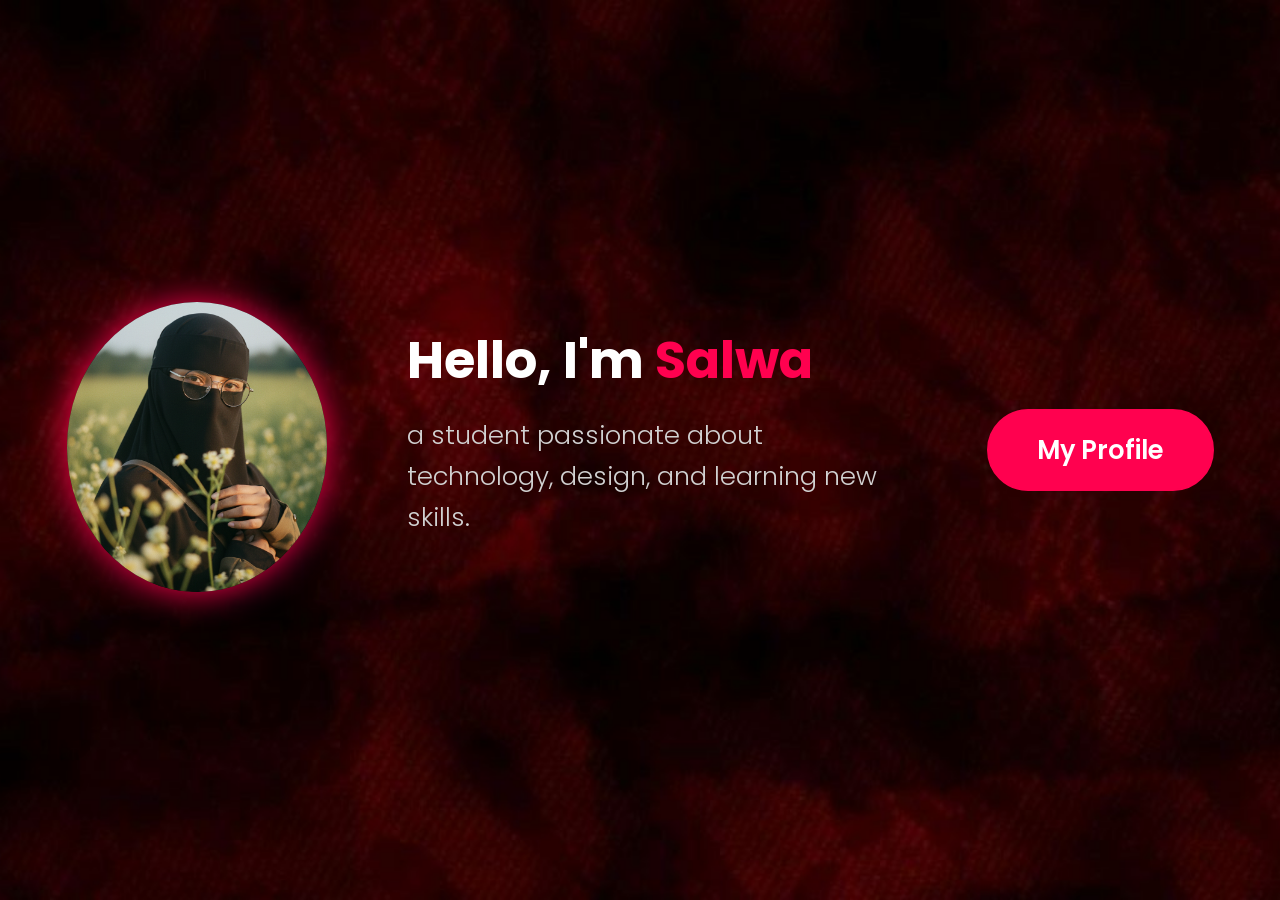
<file: index.html>
<!DOCTYPE html>
<html lang="en">
<head>
    <meta charset="UTF-8">
    <meta name="viewport" content="width=device-width, initial-scale=1.0">
    <link rel="stylesheet" href="style.css">
     <link href="https://fonts.googleapis.com/css2?family=Poppins:wght@300;500;700&display=swap" rel="stylesheet">
    <title>Document</title>
</head>
<body>
    <section class="home">
        <div class="home-image">
            <img src="assets/my-photo.png" alt="foto">
        </div>
        <div class="home-content">
            <h1>Hello, I'm <span>Salwa</span></h1>
            <h3>a student passionate about technology, design, and learning new skills.</h3>
        </div>
        <div>
            <a href="data.html" class="btn">My Profile</a>
        </div>
    </section>
</body>
</html>
</file>
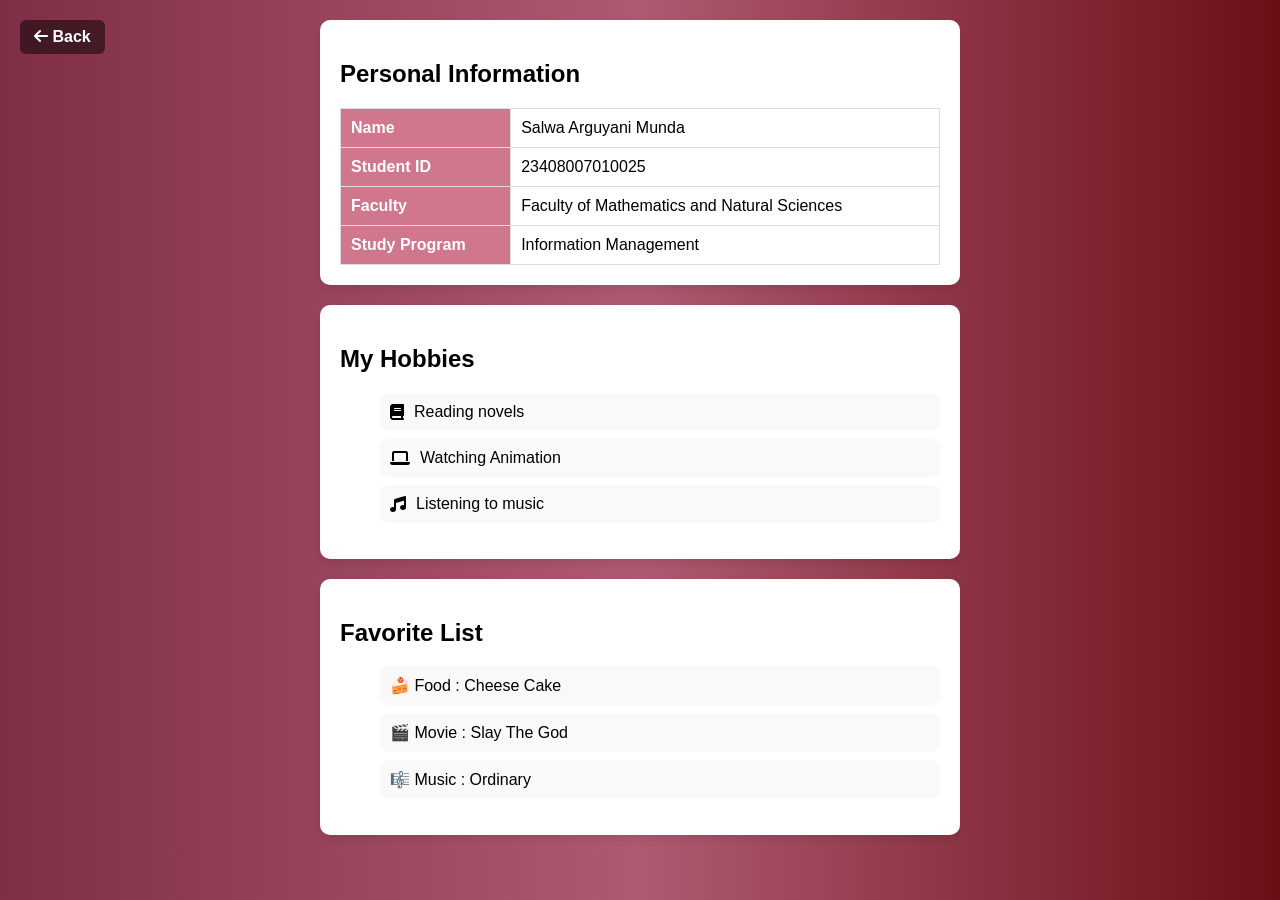
<file: data.html>
<!DOCTYPE html>
<html lang="en">
<head>
  <meta charset="UTF-8">
  <meta name="viewport" content="width=device-width, initial-scale=1.0">
  <title>About Me</title>
  <link rel="stylesheet" href="data.css">
  <link rel="stylesheet" href="https://cdnjs.cloudflare.com/ajax/libs/font-awesome/6.4.0/css/all.min.css">
</head>
<body>
  <!-- Back Button -->
  <div class="back-button">
    <a href="index.html"><i class="fa-solid fa-arrow-left"></i> Back</a>
  </div>

  <!-- Content -->
  <main>
    <section class="card">
      <h2>Personal Information</h2>
      <table>
        <tr>
          <th>Name</th>
          <td>Salwa Arguyani Munda</td>
        </tr>
        <tr>
          <th>Student ID</th>
          <td>23408007010025</td>
        </tr>
        <tr>
          <th>Faculty</th>
          <td>Faculty of Mathematics and Natural Sciences</td>
        </tr>
        <tr>
          <th>Study Program</th>
          <td>Information Management</td>
        </tr>
      </table>
    </section>

    <section class="card">
      <h2>My Hobbies</h2>
      <ul class="hobi">
        <li><i class="fa-solid fa-book"></i> Reading novels</li>
        <li><i class="fas fa-laptop"></i></i> Watching Animation</li>
        <li><i class="fa-solid fa-music"></i> Listening to music</li>
      </ul>
    </section>

    <section class="card">
      <h2>Favorite List</h2>
      <ul class="list">
        <li>🍰  Food  : Cheese Cake</li>
        <li>🎬  Movie : Slay The God</li>
        <li>🎼  Music : Ordinary </li>
      </ul>
    </section>
  </main>
</body>
</html>
</file>
<file: style.css>
* {
  margin: 0;
  padding: 0;
  box-sizing: border-box;
  text-decoration: none;
  font-family: 'Poppins', sans-serif;
}

body {
  width: 100%;
  height: 100vh;
  background: url('assets/bg-red.jpeg') no-repeat center center/cover;
  background-color: black;
  color: white;
  display: flex;
  justify-content: center;
  align-items: center;
}

/* Home Section */
.home {
  display: flex;
  align-items: center;
  justify-content: center;
  gap: 5rem;
  padding: 2rem;
  flex-wrap: wrap;
}

/* Foto Profil */
.home-image img {
  width: 260px;
  height: 290px;
  object-fit: cover;
  border-radius: 50%;
  box-shadow: 0 0 35px #ff014f;
  transition: 0.3s ease;
}

.home-image img:hover {
  transform: scale(1.05);
  box-shadow: 0 0 50px #ff014f;
}

/* Text Content */
.home-content {
  max-width: 500px;
  text-align: left;
}

.home-content h1 {
  font-size: 3.2rem;
  font-weight: 700;
  margin-bottom: 1rem;
}

.home-content h3 {
  font-size: 1.6rem;
  font-weight: 300;
  color: #d1d1d1;
  margin-bottom: 2.5rem;
  line-height: 1.6;
}

span {
  color: #ff014f;
}

/* Button */
.btn {
  display: inline-block;
  padding: 1.2rem 3rem;
  background-color: #ff014f;
  border-radius: 4rem;
  color: white;
  font-size: 1.6rem;
  font-weight: 600;
  border: 2px solid #ff014f;
  transition: 0.3s ease;
}

.btn:hover {
  background-color: transparent;
  color: #ff014f;
  box-shadow: 0 0 25px #ff014f;
}
</file>
<file: data.css>
/* Background */
body {
  font-family: Arial, sans-serif;
  margin: 0;
  background: linear-gradient(to right, #7f2e45, #b05a72, #690f16);
}

/* Tombol kembali */
.back-button {
  margin: 20px;
}
.back-button a {
  text-decoration: none;
  color: white;
  font-weight: bold;
  background: rgba(0,0,0,0.5);
  position: fixed;
  padding: 8px 14px;
  border-radius: 6px;
  transition: transform 0.2s, background 0.3s, box-shadow 0.3s;
}
.back-button a:hover {
  background: rgba(0,0,0,0.7);
  transform: scale(1.05);
  box-shadow: 0 4px 12px rgba(0,0,0,0.2);
}
.back-button a:active {
  transform: scale(0.95);
}

/* Card */
.card {
  background: white;
  padding: 20px;
  margin: 20px auto;
  border-radius: 10px;
  box-shadow: 0 4px 10px rgba(0,0,0,0.1);
  max-width: 600px;
  transition: transform 0.3s, box-shadow 0.3s;
}

.card:hover {
  transform: scale(1.02);
  box-shadow: 0 8px 20px rgba(0, 0, 0, 0.675);
}

/* Table */
table {
  width: 100%;
  border-collapse: collapse;
  margin-top: 10px;
}
th, td {
  border: 1px solid #ddd;
  padding: 10px;
}
th {
  background: #d0778d;
  color: white;
  text-align: left;
}

/* List */
.hobi li, .list li {
  list-style: none;
  background: #f9f9f9;
  margin: 8px 0;
  padding: 10px;
  border-radius: 8px;
  display: flex;
  align-items: center;
  transition: transform 0.2s, box-shadow 0.2s;
}

.hobi li i, .list li i {
  margin-right: 10px;
}

.hobi li:hover, .list li:hover {
  transform: translateY(-3px);
  box-shadow: 0 4px 12px rgba(142, 51, 51, 0.211);
}
</file>
